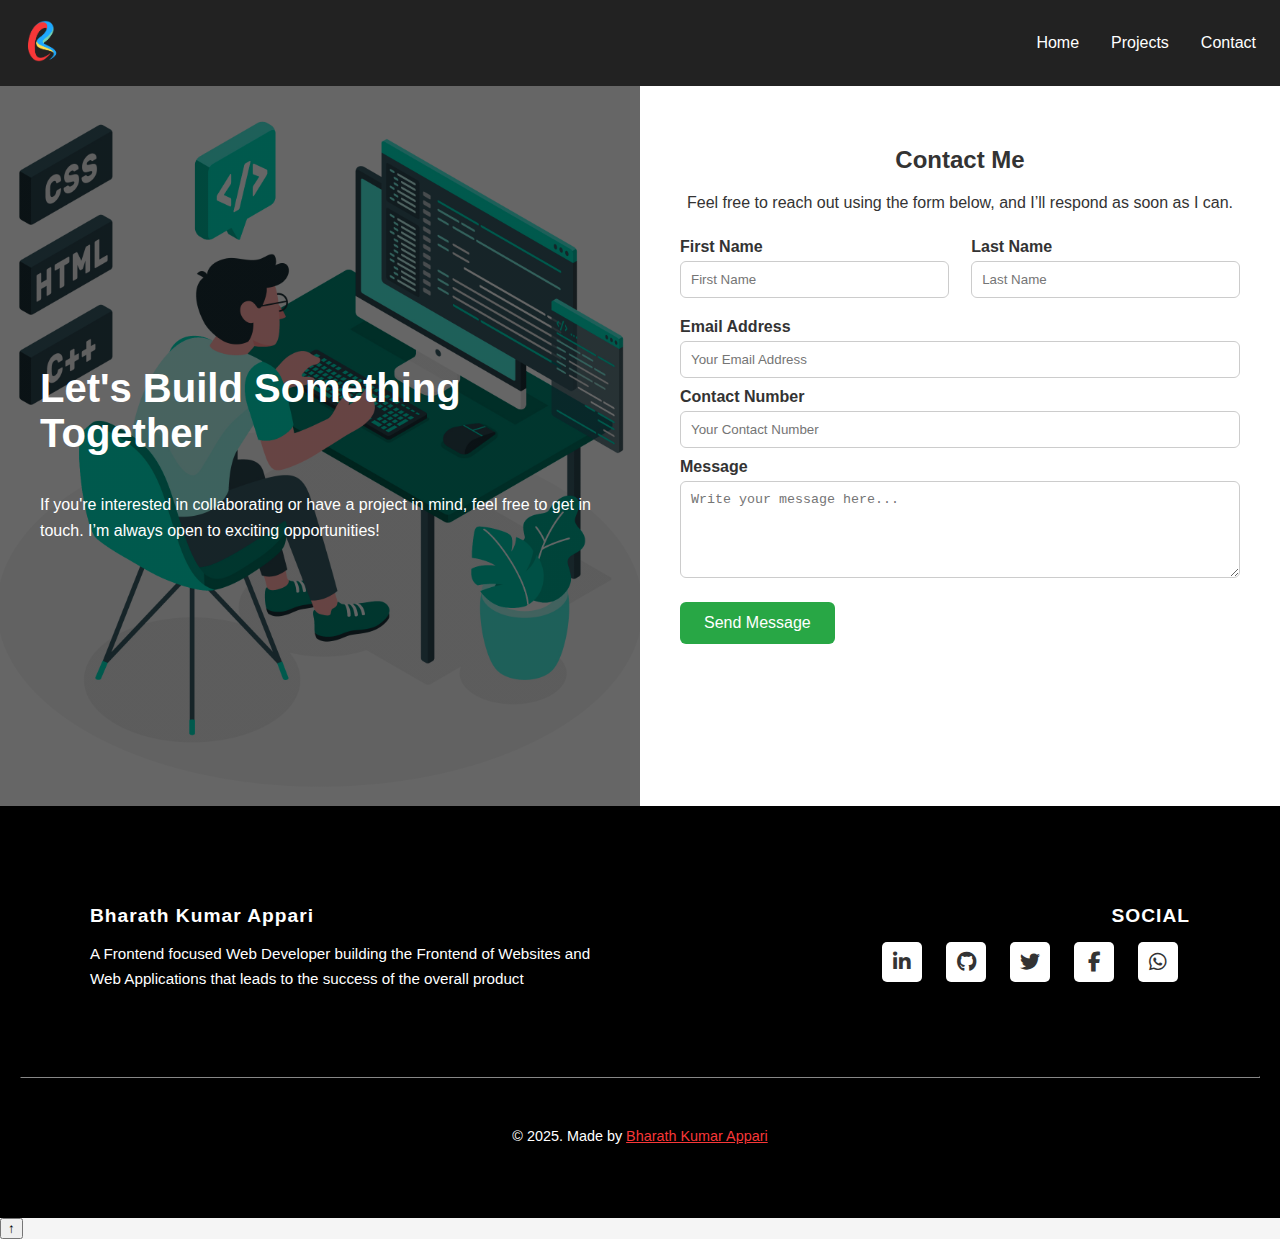
<file: contact.html>
<!DOCTYPE html>
<html lang="en">
<head>
  <meta charset="UTF-8" />
  <meta name="viewport" content="width=device-width, initial-scale=1.0"/>
  <title>Contact Me</title>
  <link rel="stylesheet" href="style.css">
  <link rel="stylesheet" href="https://cdnjs.cloudflare.com/ajax/libs/font-awesome/6.4.0/css/all.min.css">
  <style>
    .contact-container {
      display: flex;
      flex-wrap: wrap;
      align-items: stretch;
      min-height: 80vh;
    }

    .contact-info {
      flex: 1;
      background: linear-gradient(rgba(0, 0, 0, 0.6), rgba(0, 0, 0, 0.6)), url('Contact-Form.jpg');
      background-size: cover;
      background-position: center;
      color: white;
      padding: 40px;
      display: flex;
      flex-direction: column;
      justify-content: center;
    }

    .contact-info h2 {
      font-size: 2.5rem;
      margin-bottom: 20px;
    }

    .contact-info p {
      font-size: 1rem;
      line-height: 1.6;
    }

    .contact-form {
      flex: 1;
      background: white;
      padding: 40px;
    }

    .form-group {
      display: flex;
      flex-direction: row;
      justify-content: space-between;
      gap: 20px;
      margin-bottom: 20px;
    }

    .form-group div {
      width: 100%;
    }

    .form-group div:first-child,
    .form-group div:last-child {
      width: 48%;
    }

    .contact-form label {
      display: block;
      margin: 10px 0 5px;
      font-weight: 600;
      text-align: left;
    }

    .contact-form input,
    .contact-form textarea {
      width: 100%;
      padding: 10px;
      border: 1px solid #ccc;
      border-radius: 6px;
      box-sizing: border-box;
    }

    .contact-form button {
      margin-top: 20px;
      background: #28a745;
      border: none;
      color: white;
      padding: 12px 24px;
      font-size: 16px;
      border-radius: 6px;
      cursor: pointer;
    }

    .contact-form button:hover {
      background: #218838;
    }

    @media (max-width: 768px) {
      .contact-container {
        flex-direction: column;
      }

      .form-group {
        flex-direction: column;
      }

      .form-group div {
        width: 100% !important;
      }
    }

   .social-sidebar a {
      display: flex;
      justify-content: center;
      align-items: center;
      background: white;
      color: black;
      width: 40px;
      height: 40px;
      border-radius: 5px;
      box-shadow: 0 2px 5px rgba(0, 0, 0, 0.1);
      transition: background 0.3s;
      text-decoration: none;
    }

  </style>
</head>
<script>
  const toggleBtn = document.getElementById("menu-toggle");
  const navMenu = document.getElementById("nav-menu");

  toggleBtn.addEventListener("click", () => {
    navMenu.classList.toggle("active");
  });
</script>

<script src="main.js" defer></script>
<body>
  <header class="header">
  <a href="index.html" class="logo">
    <img src="Logo1.png" alt="Logo">
  </a>

  <button id="menu-toggle" class="menu-toggle" aria-label="Toggle navigation">
    <i class="fas fa-bars"></i>
  </button>

  <nav class="nav-menu" id="nav-menu">
    <a href="index.html">Home</a>
    <a href="projects.html">Projects</a>
    <a href="contact.html">Contact</a>
  </nav>
</header>





  <section class="contact-container">
    <div class="contact-info">
      <h2>Let's Build Something<br>Together</h2>
      <p>If you're interested in collaborating or have a project in mind, feel free to get in touch. I’m always open to exciting opportunities!</p>
    </div>

    <div class="contact-form">
      <h2 style="text-align: center;">Contact Me</h2>
      <p style="text-align: center;"> Feel free to reach out using the form below, and I’ll respond as soon as I can.</p>
      <form>
        <div class="form-group">
          <div>
            <label for="first_name">First Name</label>
            <input type="text" id="first_name" name="first_name" placeholder="First Name" required />
          </div>
          <div>
            <label for="last_name">Last Name</label>
            <input type="text" id="last_name" name="last_name" placeholder="Last Name" required />
          </div>
        </div>

        <label for="email">Email Address</label>
        <input type="email" id="email" name="email" placeholder="Your Email Address" required />

        <label for="contact">Contact Number</label>
        <input type="text" id="contact" name="contact" placeholder="Your Contact Number" required />

        <label for="message">Message</label>
        <textarea id="message" name="message" rows="5" placeholder="Write your message here..." required></textarea>

        <button type="submit">Send Message</button>
      </form>
    </div>
  </section>

  <footer class="site-footer">
  <div class="footer-top">
    <div class="footer-about">
      <h3>Bharath Kumar Appari</h3>
      <p>A Frontend focused Web Developer building the Frontend of Websites and<br>
         Web Applications that leads to the success of the overall product</p>
    </div>
    <div class="footer-social">
      <h3>SOCIAL</h3>
      <div class="social-icons">
        <a href="https://www.linkedin.com/in/bharath-kumara-appari-18b08a216/" target="_blank" rel="noopener"><i class="fab fa-linkedin-in"></i></a>
        <a href="https://github.com/Bharath271098" target="_blank" rel="noopener"><i class="fab fa-github"></i></a>
        <a href="https://x.com/Bharath271098" target="_blank" rel="noopener"><i class="fab fa-twitter"></i></a>
        <a href="https://www.facebook.com/bharath0608/" target="_blank" rel="noopener"><i class="fab fa-facebook-f"></i></a>
        <a href="https://wa.me/917032191793" target="_blank" rel="noopener"><i class="fab fa-whatsapp"></i></a>
      </div>
    </div>
  </div>
  <hr />
  <div class="footer-bottom" style="text-align: center; color: white; background: #000; padding: 20px 0;">
    <p>&copy; 2025. Made by <a href="index.html" style="color:#f83738;">Bharath Kumar Appari</a></p>
  </div>
</footer>
<button id="backToTop" title="Go to top">↑</button>
</body>
</html>
</file>
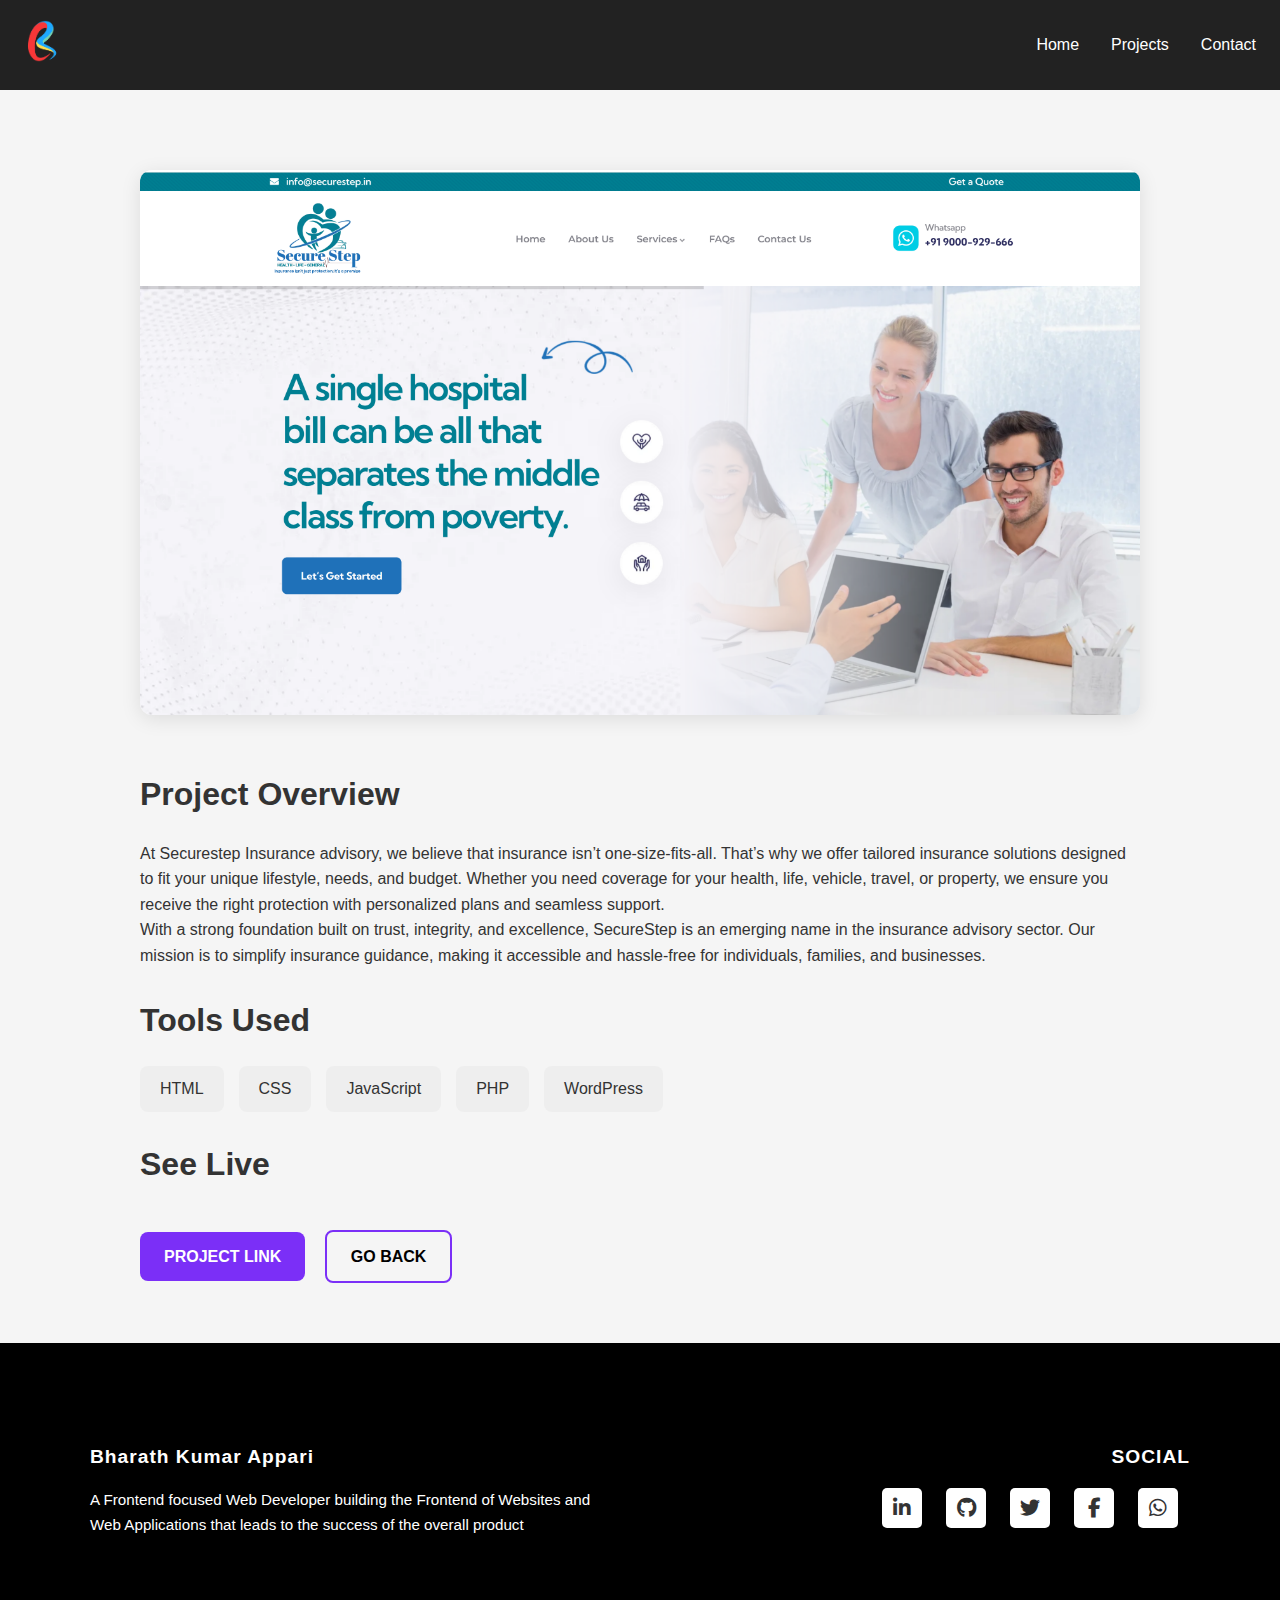
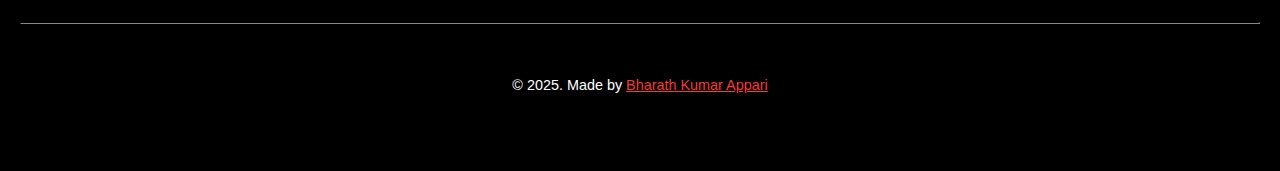
<file: securestep.html>
<!DOCTYPE html>
<html lang="en">
<head>
  <meta charset="UTF-8" />
  <meta name="viewport" content="width=device-width, initial-scale=1.0"/>
  <title>SecureStep Case Study</title>
  <link rel="stylesheet" href="style.css">
  <link rel="stylesheet" href="https://cdnjs.cloudflare.com/ajax/libs/font-awesome/6.4.0/css/all.min.css">
  <style>
    body {
      font-family: 'Poppins', sans-serif;
      margin: 0;
      padding: 0;
      line-height: 1.6;
    }

    .case-header {
      text-align: center;
      padding: 60px 20px;
      background: url('header-bg.jpg') center/cover;
      color: #000;
    }

    .case-header h1 {
      font-size: 3rem;
      margin-bottom: 10px;
    }

    .case-header p {
      font-size: 1.2rem;
      max-width: 700px;
      margin: auto;
    }

    .case-section {
      max-width: 1000px;
      margin: 60px auto;
      padding: 0 20px;
    }

    .case-section h2 {
      font-size: 2rem;
      margin-bottom: 20px;
    }

    .case-section p {
      margin-bottom: 20px;
    }

    .tools-used {
      display: flex;
      flex-wrap: wrap;
      gap: 15px;
    }

    .tool-badge {
      padding: 10px 20px;
      background: #eee;
      border-radius: 8px;
      font-weight: 500;
    }

    .btn-group {
      margin-top: 40px;
    }

    .btn-primary, .btn-outline {
      display: inline-block;
      padding: 12px 24px;
      margin-right: 15px;
      border-radius: 8px;
      text-decoration: none;
      font-weight: bold;
      transition: 0.3s ease;
    }

    .btn-primary {
      background: #7b2ff7;
      color: white;
    }

    .btn-primary:hover {
      background: #5f22c9;
    }

    .btn-outline {
      border: 2px solid #7b2ff7;
      color: #000;
    }

    .btn-outline:hover {
      background: #7b2ff7;
      color: white;
    }

    .case-image {
      max-width: 100%;
      border-radius: 12px;
      margin: 20px 0;
      box-shadow: 0 4px 20px rgba(0, 0, 0, 0.1);
    }
  </style>
</head>

<script>
  const toggleBtn = document.getElementById("menu-toggle");
  const navMenu = document.getElementById("nav-menu");

  toggleBtn.addEventListener("click", () => {
    navMenu.classList.toggle("active");
  });
</script>
<script src="main.js" defer></script>

<body>

  <header class="header">
  <a href="index.html" class="logo">
    <img src="Logo1.png" alt="Logo">
  </a>

  <button id="menu-toggle" class="menu-toggle" aria-label="Toggle navigation">
    <i class="fas fa-bars"></i>
  </button>

  <nav class="nav-menu" id="nav-menu">
    <a href="index.html">Home</a>
    <a href="projects.html">Projects</a>
    <a href="contact.html">Contact</a>
  </nav>
</header>


  <section class="case-section">
    <img src="Securestep-website.png" alt="SecureStep Overview" class="case-image">
    <h2>Project Overview</h2>
    <p>At Securestep Insurance advisory, we believe that insurance isn’t one-size-fits-all. That’s why we offer tailored insurance solutions designed to fit your unique lifestyle, needs, and budget. Whether you need coverage for your health, life, vehicle, travel, or property, we ensure you receive the right protection with personalized plans and seamless support.<br>
With a strong foundation built on trust, integrity, and excellence, SecureStep is an emerging name in the insurance advisory sector. Our mission is to simplify insurance guidance, making it accessible and hassle-free for individuals, families, and businesses.</p>
    

    <h2>Tools Used</h2>
    <div class="tools-used">
      <div class="tool-badge">HTML</div>
      <div class="tool-badge">CSS</div>
      <div class="tool-badge">JavaScript</div>
      <div class="tool-badge">PHP</div>
      <div class="tool-badge">WordPress</div>
    </div>

    <h2>See Live</h2>
    <div class="btn-group">
      <a href="https://securestep.in/" class="btn-primary" target="_blank">PROJECT LINK</a>
      <a href="projects.html" class="btn-outline">GO BACK</a>
    </div>
  </section>

  <footer class="site-footer">
  <div class="footer-top">
    <div class="footer-about">
      <h3>Bharath Kumar Appari</h3>
      <p>A Frontend focused Web Developer building the Frontend of Websites and<br>
         Web Applications that leads to the success of the overall product</p>
    </div>
    <div class="footer-social">
      <h3>SOCIAL</h3>
      <div class="social-icons">
        <a href="https://www.linkedin.com/in/bharath-kumara-appari-18b08a216/" target="_blank" rel="noopener"><i class="fab fa-linkedin-in"></i></a>
        <a href="https://github.com/Bharath271098" target="_blank" rel="noopener"><i class="fab fa-github"></i></a>
        <a href="https://x.com/Bharath271098" target="_blank" rel="noopener"><i class="fab fa-twitter"></i></a>
        <a href="https://www.facebook.com/bharath0608/" target="_blank" rel="noopener"><i class="fab fa-facebook-f"></i></a>
        <a href="https://wa.me/917032191793" target="_blank" rel="noopener"><i class="fab fa-whatsapp"></i></a>
      </div>
    </div>
  </div>
  <hr />
  <div class="footer-bottom" style="text-align: center; color: white; background: #000; padding: 20px 0;">
    <p>&copy; 2025. Made by <a href="index.html" style="color:#f83738;">Bharath Kumar Appari</a></p>
  </div>
</footer>


</body>
</html>
</file>
<file: style.css>
/* ===================== BASE STYLES ===================== */
body {
  margin: 0;
  font-family: 'Poppins', sans-serif;
  background-color: #f5f5f5;
  color: #333;
}

header {
  background-color: #222;
  color: #fff;
}

/* ===================== HEADER ===================== */
.header {
  display: flex;
  align-items: center;
  justify-content: space-between;
  padding: 16px 24px;
  position: relative;
  z-index: 20;
  background: #222;
}

.logo img {
  height: 50px;
  width: auto;
}

.menu-toggle {
  background: #ff6600;
  border: none;
  color: #fff;
  font-size: 1.4rem;
  padding: 6px 12px;
  border-radius: 6px;
  cursor: pointer;
  display: none; /* Hidden by default on desktop */
}

.nav-menu {
  display: flex;
  gap: 2rem;
  margin-left: auto;
}

.nav-menu a {
  color: white;
  text-decoration: none;
  font-weight: 500;
  position: relative;
}

.nav-menu a:hover,
.nav-menu a.active {
  color: #ff6600;
}

.nav-menu a.active::after {
  content: '';
  display: block;
  width: 100%;
  height: 2px;
  background: #ff6600;
  margin-top: 5px;
}

/* ===================== HERO SECTION ===================== */
.hero-section {
  height: 100vh;
  display: flex;
  flex-direction: column;
  justify-content: center;
  align-items: center;
  text-align: center;
  background: url('Background.jpg') center/cover no-repeat;
  padding: 0 20px;
  position: relative;
  animation: fadeIn 1.5s ease-in;
  color: #fff;
}

@keyframes fadeIn {
  from { opacity: 0; transform: translateY(20px); }
  to   { opacity: 1; transform: translateY(0); }
}

/* ===================== FOOTER SOCIAL ===================== */

.site-footer {
  background-color: #000;
  color: #fff;
  padding: 40px 20px;
  font-family: 'Poppins', sans-serif;
}

.footer-top {
  display: flex;
  justify-content: space-between;
  flex-wrap: wrap;
  gap: 20px;
  max-width: 1100px;
  margin: auto;
}

.footer-about,
.footer-social {
  flex: 1;
  min-width: 280px;
}

.footer-about h3,
.footer-social h3 {
  font-size: 1.2rem;
  letter-spacing: 1px;
  margin-bottom: 15px;
}

.footer-about p {
  line-height: 1.6;
  font-size: 0.95rem;
}

.social-icons a {
  display: inline-block;
  color: #fff;
  margin-right: 12px;
  font-size: 1.2rem;
  transition: color 0.3s ease;
  text-decoration: none;
}

.social-icons a:hover {
  color: #7b2ff7;
}

.site-footer hr {
  border-color: #333;
  margin: 30px 0 15px;
}

.footer-bottom {
  text-align: center;
  font-size: 0.9rem;
}

.footer-bottom a {
  color: #fff;
  text-decoration: underline;
}

.footer-bottom a:hover {
  color: #7b2ff7;
}

.footer-about {
  text-align: left;
}

.footer-about h3,
.footer-about p {
  text-align: left;
}

.footer-social .social-icons {
  display: flex;
  gap: 10px;
  flex-wrap: wrap;
}

.footer-social .social-icons a {
  display: inline-block;
  font-size: 20px;
  color: #333;
  background: #fff;
  border-radius: 5px;
  width: 40px;
  height: 40px;
  display: flex;
  justify-content: center;
  align-items: center;
  transition: all 0.3s ease;
  box-shadow: 0 2px 5px rgba(0, 0, 0, 0.1);
}

.footer-social .social-icons a:hover {
  background: #f83738;
  color: white;
}

.footer-top {
  display: flex;
  justify-content: space-between;
  align-items: flex-start;
  flex-wrap: wrap;
  padding: 40px 60px;
  background-color: #000;
  color: white;
}

.footer-about {
  max-width: 550px;
  flex: 1;
}

.footer-social {
  text-align: right;
  flex: 1;
  display: flex;
  flex-direction: column;
  align-items: flex-end;
}

.footer-social h3 {
  margin-bottom: 15px;
  font-size: 1.2rem;
  color: white;
  letter-spacing: 1px;
}

.footer-social .social-icons {
  display: flex;
  gap: 12px;
  flex-wrap: wrap;
  justify-content: flex-end;
}

@media (max-width: 768px) {
  .footer-top {
    flex-direction: column;
    align-items: center;
    text-align: center;
  }

  .footer-about,
  .footer-social {
    flex: unset;
    max-width: 100%;
    text-align: center;
    align-items: center;
  }

  .footer-social .social-icons {
    justify-content: center;
  }
}

@media (max-width: 768px) {
  .footer-top {
    flex-direction: column;
    align-items: center;
    text-align: center;
    padding: 30px 20px;
  }

  .footer-about,
  .footer-social {
    max-width: 100%;
    text-align: center;
    align-items: center;
    display: flex;
    flex-direction: column;
  }

  .footer-about h3,
  .footer-about p,
  .footer-social h3 {
    text-align: center;
  }

  .footer-social .social-icons {
    justify-content: center;
    gap: 12px;
    flex-wrap: wrap;
  }

  .footer-social .social-icons a {
    margin: 0;
  }
}


/* ===================== MEDIA QUERIES ===================== */
@media (max-width: 768px) {
  .menu-toggle {
    display: block; /* Show toggle on mobile */
    margin-left: 10px;
  }

  .nav-menu {
    display: none;
    flex-direction: column;
    position: absolute;
    top: 70px;
    right: 20px;
    background: #222;
    border-radius: 8px;
    padding: 1rem;
    width: 200px;
    box-shadow: 0 4px 8px rgba(0,0,0,0.3);
  }

  .nav-menu.active {
    display: flex;
  }

  .header {
    flex-wrap: wrap;
  }
}

@media (min-width: 769px) {
  .menu-toggle {
    display: none !important; /* Hide on desktop */
  }

  .nav-menu {
    display: flex !important;
    position: static !important;
    flex-direction: row;
    gap: 2rem;
    margin-left: auto;
    padding: 0;
  }
}

@media (max-width: 768px) {
  .social-sidebar {
    display: none;
  }
}

/* ---------------- dropdown base ---------------- */
.dropdown             { position: relative; }
.dropdown-toggle      { display: flex; align-items: center; gap: 4px; }

.submenu {
  display: none;                 /* hidden by default */
  flex-direction: column;
  position: absolute;
  top: 100%;                     /* just below parent link */
  left: 0;
  background: #222;
  padding: 0.5rem 1rem;
  border-radius: 6px;
  min-width: 180px;
  box-shadow: 0 4px 8px rgba(0,0,0,.3);
  z-index: 200;                  /* above header */
}

.submenu a {
  color: #fff;
  text-decoration: none;
  padding: 6px 0;
  white-space: nowrap;
}

.submenu a:hover { color:#ff6600; }

/* desktop = hover to open */
@media (min-width: 769px) {
  .dropdown:hover .submenu { display: flex; }
}

/* mobile = submenu flows inside slide‑out nav */
@media (max-width: 768px) {
  .submenu {
    position: static;    /* become part of column flow */
    box-shadow: none;
    padding-left: 1rem;
  }
  .dropdown.active .submenu { display: flex; }  /* JS toggles this */
}
</file>
